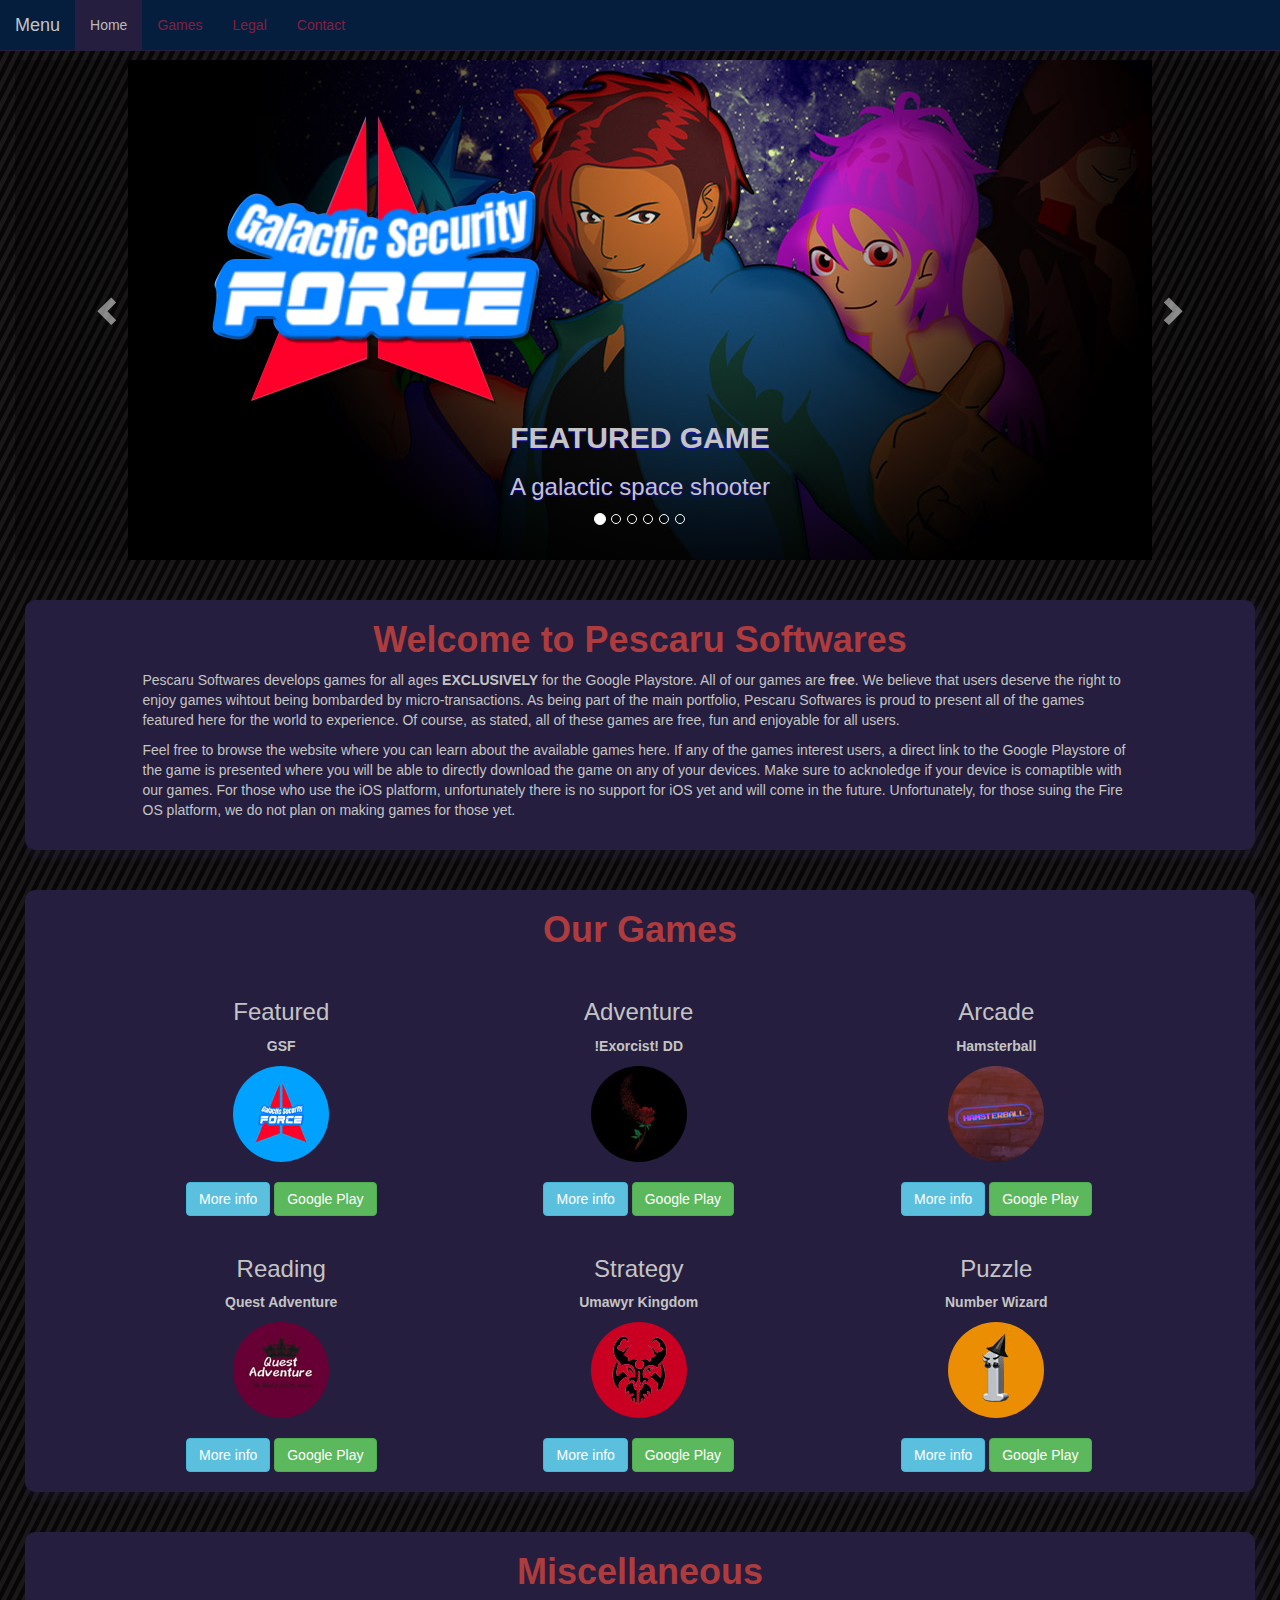
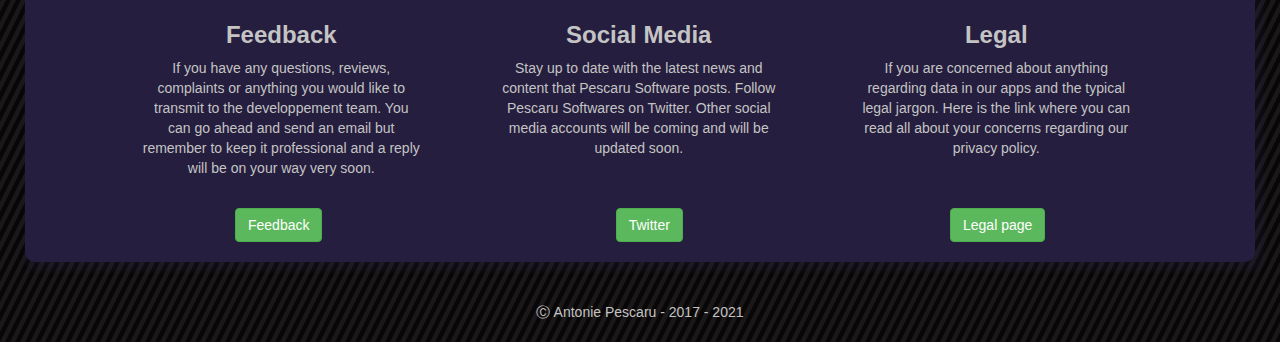
<file: index.html>
<!DOCTYPE html>
<html lang="en">
  <head>
    <meta charset="UTF-8">
	<meta http-equiv="X-UA-Compatible" content="IE=edge">
	<meta name="viewport" content="width=device-width, initial-scale=1">
    <title>Pescaru Softwares</title>
    <link rel="shortcut icon" href="images/favicon.ico"/>
    <!-- Bootstrap -->
	<link href="css/bootstrap.css" rel="stylesheet">

	  
	<!-- GOOGLE ADS BEGIN -->
	<script async src="https://pagead2.googlesyndication.com/pagead/js/adsbygoogle.js"></script>
	<script>
     (adsbygoogle = window.adsbygoogle || []).push({
          google_ad_client: "ca-pub-5476062619264319",
          enable_page_level_ads: true
     });
</script>
	<!-- GOOGLE ADS END -->

	<!-- HTML5 shim and Respond.js for IE8 support of HTML5 elements and media queries -->
	<!-- WARNING: Respond.js doesn't work if you view the page via file:// -->
	<!--[if lt IE 9]>
		  <script src="https://oss.maxcdn.com/html5shiv/3.7.2/html5shiv.min.js"></script>
		  <script src="https://oss.maxcdn.com/respond/1.4.2/respond.min.js"></script>
	<![endif]-->
  <!--The following script tag downloads a font from the Adobe Edge Web Fonts server for use within the web page. We recommend that you do not modify it.-->

  </head>
	<body>
<!-- INFOLINKS START -->  
		<script type="text/javascript">
var infolinks_pid = 3116219;
var infolinks_wsid = 0;
</script>
		<script type="text/javascript" src="http://resources.infolinks.com/js/infolinks_main.js"></script>
<!-- INFOLINKS END -->
		<div id="wrapper">

  			<div class="container-fluid" role="contentinfo">
 <!--START OF NAVBAR--> 	    
 				<div class="container-fluid">

   	  <nav class="navbar navbar-default navbar-fixed-top" role="navigation">
    	  <div class="container-fluid">
    	    <!-- Brand and toggle get grouped for better mobile display -->
    	    <div class="navbar-header">
    	      <button type="button" class="navbar-toggle collapsed" data-toggle="collapse" data-target="#defaultNavbar1"><span class="sr-only">Toggle navigation</span><span class="icon-bar"></span><span class="icon-bar"></span><span class="icon-bar"></span></button>
    	      <a class="navbar-brand" href="#"> Menu</a></div>
    	    <!-- Collect the nav links, forms, and other content for toggling -->
    	    <div class="collapse navbar-collapse" id="defaultNavbar1">
    	      <ul class="nav navbar-nav">
    	        <li class="active"><a href="#">Home<span class="sr-only">(current)</span></a></li>
    	        <li><a href="pages/games.html">Games</a></li>
                <li><a href="pages/legal.html">Legal</a></li>
                <li><a href="pages/contact.html">Contact</a></li>
  	        </ul>
  	      </div>
    	    <!-- /.navbar-collapse -->
  	    </div>
    	  <!-- /.container-fluid -->
  	  </nav>
    </div>
<!--END OF NAVBAR-->    
    <hr>
	  <hr>
<!--CAROUSEL START-->  	
				<div id="carousel1" class="carousel slide" data-ride="carousel">
  	  <ol class="carousel-indicators">
  	    <li data-target="#carousel1" data-slide-to="0" class="active"></li>
        <li data-target="#carousel1" data-slide-to="1"></li>
  	    <li data-target="#carousel1" data-slide-to="2"></li>
  	    <li data-target="#carousel1" data-slide-to="3"></li>
        <li data-target="#carousel1" data-slide-to="4"></li>
		<li data-target="#carousel1" data-slide-to="5"></li>
      </ol>
  	  <div class="carousel-inner" role="listbox">
		  
		  <div class="item active"><img src="images/carousel/carousel6.jpg" alt="Featured slide image" class="center-block"/>
  	      <div class="carousel-caption">
  	        <h2><strong>FEATURED GAME</strong></h2>
			  <h3>A galactic space shooter</h3>
          </div>
      </div>
		  
      	<div class="item"><img src="images/carousel/carousel5.jpg" alt="First slide image" class="center-block"/>
  	      <div class="carousel-caption">
  	        <h2><strong>!Excorcist! Devil's Dance</strong></h2>
  	        <h3>A rogue-like 2D sidescroller</h3>
          </div>
      </div>
  	    <div class="item"><img src="images/carousel/carousel4.jpg" alt="Second slide image" class="center-block"/>
  	      <div class="carousel-caption">
  	        <h2><strong>Hamsterball</strong></h2>
  	        <h3>Help the gerbil destroy blocks</h3>
          </div>
        </div>
  	    <div class="item"><img src="images/carousel/carousel3.jpg" alt="Third slide image" class="center-block"/>
  	      <div class="carousel-caption">
  	        <h2><strong>Umawyr Kingdom</strong></h2>
  	        <h3>Help the humans defend against the invading trolls</h3>
          </div>
        </div>
  	    <div class="item"><img src="images/carousel/carousel2.jpg" alt="Fourth slide image" class="center-block"/>
  	      <div class="carousel-caption">
  	        <h2><strong>Quest Adventure</strong></h2>
  	        <h3>A classic text reading adventure</h3>
          </div>
        </div>
        <div class="item"><img src="images/carousel/carousel1.jpg" alt="Fifth slide image" class="center-block"/>
  	      <div class="carousel-caption">
  	        <h2><strong>Number Wizard</strong></h2>
  	        <h3>A number guessing game</h3>
          </div>
      </div>
  	  <a class="left carousel-control" href="#carousel1" role="button" data-slide="prev"><span class="glyphicon glyphicon-chevron-left" aria-hidden="true"></span><span class="sr-only">Previous</span></a><a class="right carousel-control" href="#carousel1" role="button" data-slide="next"><span class="glyphicon glyphicon-chevron-right" aria-hidden="true"></span><span class="sr-only">Next</span></a></div>
<!-- jQuery (necessary for Bootstrap's JavaScript plugins) --> 
	
    </div>
<!--CAROUSEL END-->    
   <hr>
   
<!--WEBSITE DESCRIPTION-->        
				<div class="row">
      <div class="col-sm-offset-1 col-sm-10">
		  
      <h1 align="center"><strong>Welcome to Pescaru Softwares</strong></h1>
		  
      <p>Pescaru Softwares develops games for all ages <strong>EXCLUSIVELY</strong> for the Google Playstore. All of our games are <strong>free</strong>. We believe that users deserve the right to enjoy games wihtout being bombarded by micro-transactions. As being part of the main portfolio, Pescaru Softwares is proud to present all of the games featured here for the world to experience. Of course, as stated, all of these games are free, fun and enjoyable for all users.</p>
      <p>Feel free to browse the website where you can learn about the available games here. If any of the games interest users, a direct link to the Google Playstore of the game is presented where you will be able to directly download the game on any of your devices. Make sure to acknoledge if your device is comaptible with our games. For those who use the iOS platform, unfortunately there is no support for iOS yet and will come in the future. Unfortunately, for those suing the Fire OS platform, we do not plan on making games for those yet.</p>
      	<br>
      </div>
    </div>
<!--END OF WEBSITE DESCRIPTION-->    
    <hr>
   <!--FEATURED GAMES COLUMN--> 
				<div class="row">
    <h1 align="center"><strong>Our Games</strong></h1>
    <br>     
		<div class="col-lg-3 col-md-offset-1 col-sm-3">
      
      <h3 align="center">Featured</h3>
      <p align="center"><strong>GSF</strong></p>
      <img  src= "images/featured_icons/gsf_icon.jpg" class="img-circle img-responsive center-block" alt="Placeholder image">
            
            <br>
            <center style="text-align: center">
        		<a href="pages/games.html">
        	<button type="button" class="btn btn-info ">More info</button>
        	</a>
            	<a href="https://play.google.com/store/apps/details?id=com.tamaraine.AceOfSpace&hl=en" target="_blank">
            <button style="align-content:center" type="button" class="btn btn-success">Google Play</button>
            </a>
            </center>
          <br>
      </div>
      
		<div class="col-lg-3 col-sm-3">
    	<h3 align="center">Adventure</h3>
      <p align="center"><strong>!Exorcist! DD</strong></p>
          
        	<img  src= "images/featured_icons/edd_icon.jpg" class="img-circle img-responsive center-block" alt="Placeholder image">
            
            <br>
            
            <center style="text-align: center">
        	<a href="pages/games.html">
        	<button type="button" class="btn btn-info ">More info</button>
        	</a>
            <a href="https://play.google.com/store/apps/details?id=com.tamaraine.wulfgaming&hl=en" target="_blank">
            <button style="align-content:center" type="button" class="btn btn-success">Google Play</button>
            </a>
            </center>
         <br>
    </div>
    
		<div class="col-lg-3 col-sm-3">
    	<h3 align="center">Arcade</h3>
      	<p align="center"><strong>Hamsterball</strong></p>
          
        <img  src= "images/featured_icons/hamsterball_icon.jpg" class="img-circle img-responsive center-block" alt="Placeholder image">
            
       	<br>
            
        <center style="text-align: center">
        	<a href="pages/games.html">
        	<button type="button" class="btn btn-info ">More info</button>
        	</a>
            <a href="https://play.google.com/store/apps/details?id=com.tamaraine.BrickBreaker&hl=en" target="_blank">
            <button style="align-content:center" type="button" class="btn btn-success">Google Play</button>
            </a>
       	 </center>
         <br>
    </div>
    
    	<div class="col-lg-3 col-sm-3 col-md-offset-1">
    	<h3 align="center">Reading</h3>
      	<p align="center"><strong>Quest Adventure</strong></p>
          
        <img  src= "images/featured_icons/questadv_icon.jpg" class="img-circle img-responsive center-block" alt="Placeholder image">
            
       	<br>
            
        <center style="text-align: center">
        	<a href="pages/games.html">
        	<button type="button" class="btn btn-info ">More info</button>
        	</a>
            <a href="https://play.google.com/store/apps/details?id=com.TaMaraine.TextAdventure&hl=en" target="_blank">
            <button style="align-content:center" type="button" class="btn btn-success">Google Play</button>
            </a>
       	 </center>
         <br>
    </div>
    
    	<div class="col-lg-3 col-sm-3">
    	<h3 align="center">Strategy</h3>
      	<p align="center"><strong>Umawyr Kingdom</strong></p>
          
        <img  src= "images/featured_icons/umawyr_icon.jpg" class="img-circle img-responsive center-block" alt="Placeholder image">
            
       	<br>
            
        <center style="text-align: center">
        	<a href="pages/games.html">
        	<button type="button" class="btn btn-info ">More info</button>
        	</a>
            <a href="https://play.google.com/store/apps/details?id=com.tamaraine.UmawyrKingdom&hl=en" target="_blank">
            <button style="align-content:center" type="button" class="btn btn-success">Google Play</button>
            </a>
       	 </center>
         <br>
    </div>
    
    	<div class="col-lg-3 col-sm-3">
    	<h3 align="center">Puzzle</h3>
      	<p align="center"><strong>Number Wizard</strong></p>
          
        <img  src= "images/featured_icons/numberwiz_icon.jpg" class="img-circle img-responsive center-block" alt="Placeholder image">
            
       	<br>
            
        <center style="text-align: center">
        	<a href="pages/games.html">
        	<button type="button" class="btn btn-info ">More info</button>
        	</a>
            <a href="https://play.google.com/store/apps/details?id=com.tamaraine.NumberWizard&hl=en" target="_blank">
            <button style="align-content:center" type="button" class="btn btn-success">Google Play</button>
            </a>
       	 </center>
         <br>
    </div>
    
    </div> 
<!--END OF FEATURED GAMES-->
	<hr>
<!--START OF MISCELANEIOUS-->
				<div class="row">
					<h1 align="center"><strong>Miscellaneous</strong></h1>
    				<div class="col-sm-3 col-md-offset-1">
    
      				<h3 align="center"><strong>Feedback</strong></h3>
        
        			<p align="center">
        				If you have any questions, reviews, complaints or anything you would like to transmit to the developpement team. You can go ahead and send an email but remember to keep it professional and a reply will be on your way very soon.
					</p>  
        			<br>
					<div class="col-md-offset-4 col-sm-offset-3 col-xs-offset-5">
		 				<a href="mailto:68.pierre.pescaru@gmail.com">
        					<button style="align-content: center" type="button" class="btn btn-success">Feedback</button>
						</a>
					</div>
					<br>
      			</div>
		
		
					<div class="col-sm-3">
  						<h3 align="center"><strong>Social Media</strong></h3>
    				  	<p align="center">
        					Stay up to date with the latest news and content that Pescaru Software posts. Follow Pescaru Softwares on Twitter. Other social media accounts will be coming and will be updated soon.
        				</p>
        				<br>
        				<br>
					<div class="col-md-offset-5 col-sm-offset-4 col-xs-offset-5">
						<a href="https://twitter.com/PescaruSoftware" target="_blank">
        		<button style="align-content: center" type="button" class="btn btn-success">Twitter</button>
			</a>
		</div>
		<br>
  </div>
    
    
    
    
    	<div class="col-sm-3">
    
      	<h3 align="center"><strong>Legal</strong></h3>
        
        <p align="center">
        If you are concerned about anything regarding data in our apps and the typical legal jargon. Here is the link where you can read all about your concerns regarding our privacy policy.
        </p>
        <br>
		<br>
        <div class="col-md-offset-4 col-sm-offset-2 col-xs-offset-5">
		 	<a href="pages/legal.html">
        		<button style="align-content: center" type="button" class="btn btn-success">Legal page</button>
			</a>
		</div>
        <br>
      </div>
        
    </div>
<!--END OF MISCELANEOUS-->
</div>
    
    <hr>
    
<!--FOOTER START-->    
    <footer align="center">	&#9400; Antonie Pescaru - 2017 - 2021</footer>
<!--FOOTER END-->
	<br>
  </div>
		
  <script src="js/jquery-1.11.2.min.js"></script>

	<!-- Include all compiled plugins (below), or include individual files as needed --> 
  <script src="js/bootstrap.js"></script>
  
</body>
</html>
</file>
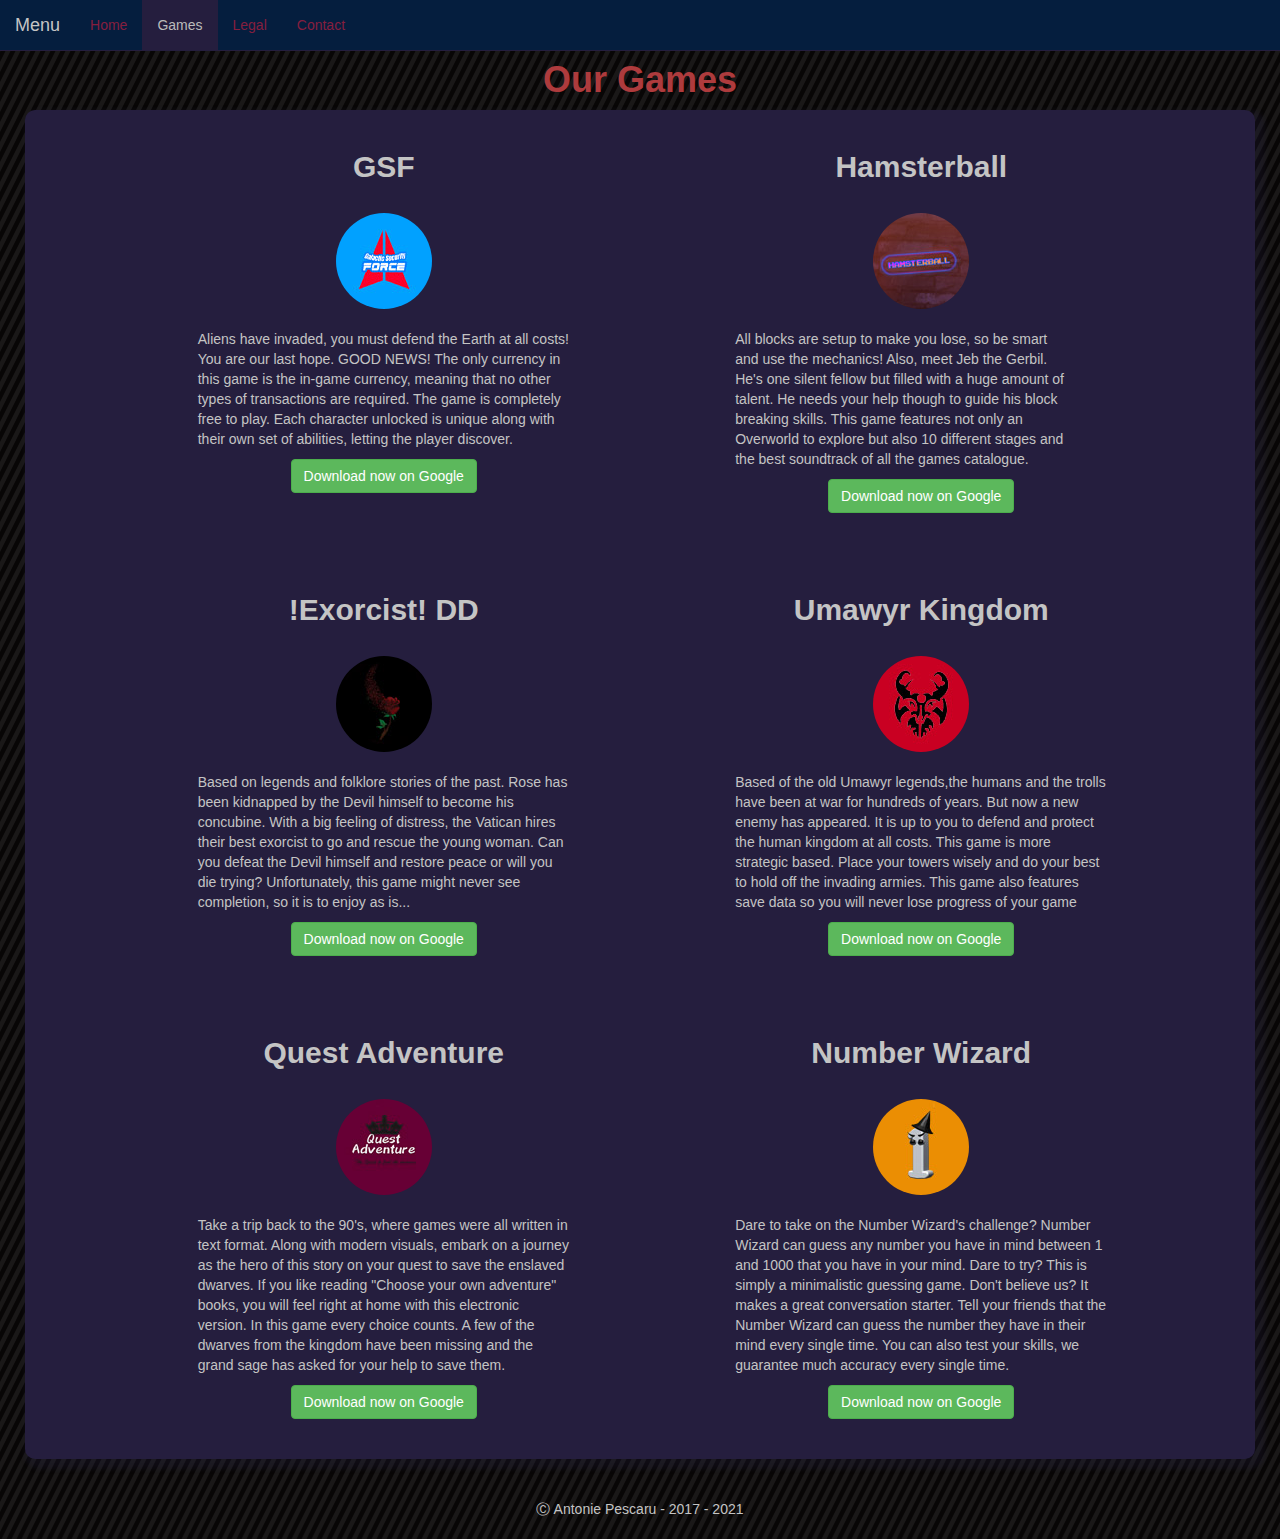
<file: pages/games.html>
<!DOCTYPE html>
<html lang="en">
  <head>
    <meta charset="UTF-8">
	<meta http-equiv="X-UA-Compatible" content="IE=edge">
	<meta name="viewport" content="width=device-width, initial-scale=1">
    <title>Games</title>
    <link rel="shortcut icon" href="../images/favicon.ico"/>
    <!-- Bootstrap -->
	<link href="../css/bootstrap.css" rel="stylesheet">

	  <!-- GOOGLE ADS BEGIN -->
	<script async src="https://pagead2.googlesyndication.com/pagead/js/adsbygoogle.js"></script>
	<script>
     (adsbygoogle = window.adsbygoogle || []).push({
          google_ad_client: "ca-pub-5476062619264319",
          enable_page_level_ads: true
     });
</script>
	<!-- GOOGLE ADS END -->
	  
	<!-- HTML5 shim and Respond.js for IE8 support of HTML5 elements and media queries -->
	<!-- WARNING: Respond.js doesn't work if you view the page via file:// -->
	<!--[if lt IE 9]>
		  <script src="https://oss.maxcdn.com/html5shiv/3.7.2/html5shiv.min.js"></script>
		  <script src="https://oss.maxcdn.com/respond/1.4.2/respond.min.js"></script>
		<![endif]-->
  </head>
  <body>
  
  <script type="text/javascript">
var infolinks_pid = 3116219;
var infolinks_wsid = 0;
</script>
<script type="text/javascript" src="http://resources.infolinks.com/js/infolinks_main.js"></script>

<div id="wrapper">
  
  	<div class="container-fluid"> 
		<!--START OF NAVBAR--> 	    
 				<div class="container-fluid">

   	  <nav class="navbar navbar-default navbar-fixed-top" role="navigation">
    	  <div class="container-fluid">
    	    <!-- Brand and toggle get grouped for better mobile display -->
    	    <div class="navbar-header">
    	      <button type="button" class="navbar-toggle collapsed" data-toggle="collapse" data-target="#defaultNavbar1"><span class="sr-only">Toggle navigation</span><span class="icon-bar"></span><span class="icon-bar"></span><span class="icon-bar"></span></button>
    	      <a class="navbar-brand" href="#"> Menu</a></div>
    	    <!-- Collect the nav links, forms, and other content for toggling -->
    	    <div class="collapse navbar-collapse" id="defaultNavbar1">
    	      <ul class="nav navbar-nav">
    	        <li><a href="../index.html">Home<span class="sr-only">(current)</span></a></li>
    	        <li class="active"><a href="#">Games</a></li>
                <li><a href="legal.html">Legal</a></li>
                <li><a href="legal.html">Contact</a></li>
  	        </ul>
  	      </div>
    	    <!-- /.navbar-collapse -->
  	    </div>
    	  <!-- /.container-fluid -->
  	  </nav>
    </div>
<!--END OF NAVBAR-->
		<hr>
		<hr>
<h1 align="center"><strong>Our Games</strong></h1>
<!--GAME SECTION START-->
<div class="row">

<!-- SIXTH GAME DESCIPTION -->
   	<div class="col-lg-offset-0 col-lg-3 col-sm-5 col-md-5 col-md-offset-1">
		<br>
          <h2 class="text-center"><strong>GSF</strong></h2>
		<br>
        <img src="../images/featured_icons/gsf_icon.jpg" alt="" width="96" height="96" class="img-circle center-block"/>
		<div>
			<br>
		  <p class="col-md-10 col-md-offset-1">Aliens have invaded, you must defend the Earth at all costs! You are our last hope. GOOD NEWS! The only currency in this game is the in-game currency, meaning that no other types of transactions are required. The game is completely free to play. Each character unlocked is unique along with their own set of abilities, letting the player discover.</p>
			<a href="https://play.google.com/store/apps/details?id=com.tamaraine.AceOfSpace&hl=en" style="text-decoration: none" target="_blank">
            <button style="align-content:center" type="button" class="btn btn-success center-block">Download now on Google</button>
            </a>
<br>
		</div>
<br>
    </div>
<!-- SIXTH GAME DESCIPTION END -->
	
<!-- FIFTH GAME DESCIPTION -->
   	<div class="col-lg-offset-0 col-lg-3 col-sm-5 col-md-5 col-md-offset-0">
		<br>
          <h2 class="text-center"><strong>Hamsterball</strong></h2>
		<br>
        <img src="../images/featured_icons/hamsterball_icon.jpg" alt="" width="96" height="96" class="img-circle center-block"/>
		<div>
			<br>
		  <p class="col-md-offset-1 col-md-9">All blocks are setup to make you lose, so be smart and use the mechanics! Also, meet Jeb the Gerbil. He's one silent fellow but filled with a huge amount of talent. He needs your help though to guide his block breaking skills. This game features not only an Overworld to explore but also 10 different stages and the best soundtrack of all the games catalogue.</p>
			
			<a href="https://play.google.com/store/apps/details?id=com.tamaraine.BrickBreaker&hl=en" style="text-decoration: none" target="_blank">
		<button style="align-content:center" type="button" class="btn btn-success center-block">Download now on Google</button>
		</a>
		  <br>
		</div>
	    <br>
    </div>
<!-- FIFTH GAME DESCIPTION END -->
	
<!-- FOURTH GAME DESCIPTION -->
   	<div class="col-lg-offset-0 col-lg-3 col-sm-5 col-md-offset-1 col-md-5">
		<br>
          <h2 class="text-center"><strong>!Exorcist! DD</strong></h2>
		<br>
        <img src="../images/featured_icons/edd_icon.jpg" alt="" width="96" height="96" class="img-circle center-block"/>
		<div>
			<br>
			<p class="col-md-offset-1 col-md-10">Based on legends and folklore stories of the past. Rose has been kidnapped by the Devil himself to become his concubine. With a big feeling of distress, the Vatican hires their best exorcist to go and rescue the young woman. Can you defeat the Devil himself and restore peace or will you die trying? Unfortunately, this game might never see completion, so it is to enjoy as is...</p>
			
			<a href="https://play.google.com/store/apps/details?id=com.tamaraine.wulfgaming&hl=en" style="text-decoration: none" target="_blank">
		<button style="align-content:center" type="button" class="btn btn-success center-block">Download now on Google</button>
		</a>
			<br>
			
		</div>
	    <br>
    </div>
<!-- FOURTH GAME DESCIPTION END -->	
	
<!-- THIRD GAME DESCIPTION -->
   	<div class="col-lg-offset-0 col-lg-3 col-sm-5 col-md-5 col-md-offset-0">
		<br>
          <h2 class="text-center"><strong>Umawyr Kingdom</strong></h2>
		<br>
        <img src="../images/featured_icons/umawyr_icon.jpg" alt="" width="96" height="96" class="img-circle center-block"/>
		<div>
			<br>
			<p class="col-md-offset-1 col-md-10"> Based of the old Umawyr legends,the humans and the trolls have been at war for hundreds of years. But now a new enemy has appeared. It is up to you to defend and protect the human kingdom at all costs. This game is more strategic based. Place your towers wisely and do your best to hold off the invading armies. This game also features save data so you will never lose progress of your game</p>
			
			<a href="https://play.google.com/store/apps/details?id=com.tamaraine.UmawyrKingdom&hl=en" style="text-decoration: none" target="_blank">
		<button style="align-content:center" type="button" class="btn btn-success center-block">Download now on Google</button>
		</a>
			<br>
		</div>
		<br>
    </div>
<!-- THIRD GAME DESCIPTION END -->
	
<!-- SECOND GAME DESCIPTION -->
   	<div class="col-lg-offset-0 col-lg-3 col-sm-5 col-md-offset-1 col-md-5">
		<br>
        <h2 class="text-center"><strong>Quest Adventure</strong></h2>
		<br>
        <img src="../images/featured_icons/questadv_icon.jpg" alt="" width="96" height="96" class="img-circle center-block"/>
		<div>
			<br>
		  <p class="col-md-offset-1 col-md-10">Take a trip back to the 90's, where games were all written in text format. Along with modern visuals, embark on a journey as the hero of this story on your quest to save the enslaved dwarves. If you like reading "Choose your own adventure" books, you will feel right at home with this electronic version. In this game every choice counts. A few of the dwarves from the kingdom have been missing and the grand sage has asked for your help to save them.</p>
			<a href="https://play.google.com/store/apps/details?id=com.TaMaraine.TextAdventure&hl=en" style="text-decoration: none" target="_blank">
		<button style="align-content:center" type="button" class="btn btn-success center-block">Download now on Google</button>
		</a>
		  <br>
		</div>
		<br>
    </div>
<!-- SECOND GAME DESCIPTION END -->
	
<!-- FIRST GAME DESCIPTION -->
   	<div class="col-lg-offset-0 col-lg-3 col-sm-5 col-md-offset-0 col-md-5">
		<br>
          <h2 class="text-center"><strong>Number Wizard</strong></h2>
		<br>
        <img src="../images/featured_icons/numberwiz_icon.jpg" alt="" width="96" height="96" class="img-circle center-block"/>
		<div>
			<br>
			<p class="col-md-offset-1 col-md-10">Dare to take on the Number Wizard's challenge? Number Wizard can guess any number you have in mind between 1 and 1000 that you have in your mind. Dare to try? This is simply a minimalistic guessing game. Don't believe us? It makes a great conversation starter. Tell your friends that the Number Wizard can guess the number they have in their mind every single time. You can also test your skills, we guarantee much accuracy every single time.</p>
			
			<a href="https://play.google.com/store/apps/details?id=com.tamaraine.NumberWizard&hl=en" style="text-decoration: none" target="_blank">
		<button style="align-content:center" type="button" class="btn btn-success center-block">Download now on Google</button>
		</a>
			<br>
		</div>
		<br>
    </div>
<!-- FIRST GAME DESCIPTION END -->
	
	
      </div>
 <!--END OF NAVBAR-->
</div>

 <hr>
          <!--FOOTER START--> 
          <footer align="center">	
          	&#9400; Antonie Pescaru - 2017 - 2021
		</footer>
        <!--FOOTER END-->
    <br>
</div>
  <!-- jQuery (necessary for Bootstrap's JavaScript plugins) --> 
  <script src="../js/jquery-1.11.2.min.js"></script>

	<!-- Include all compiled plugins (below), or include individual files as needed --> 
  <script src="../js/bootstrap.js"></script>
    
  </body>
  
</html>
</file>
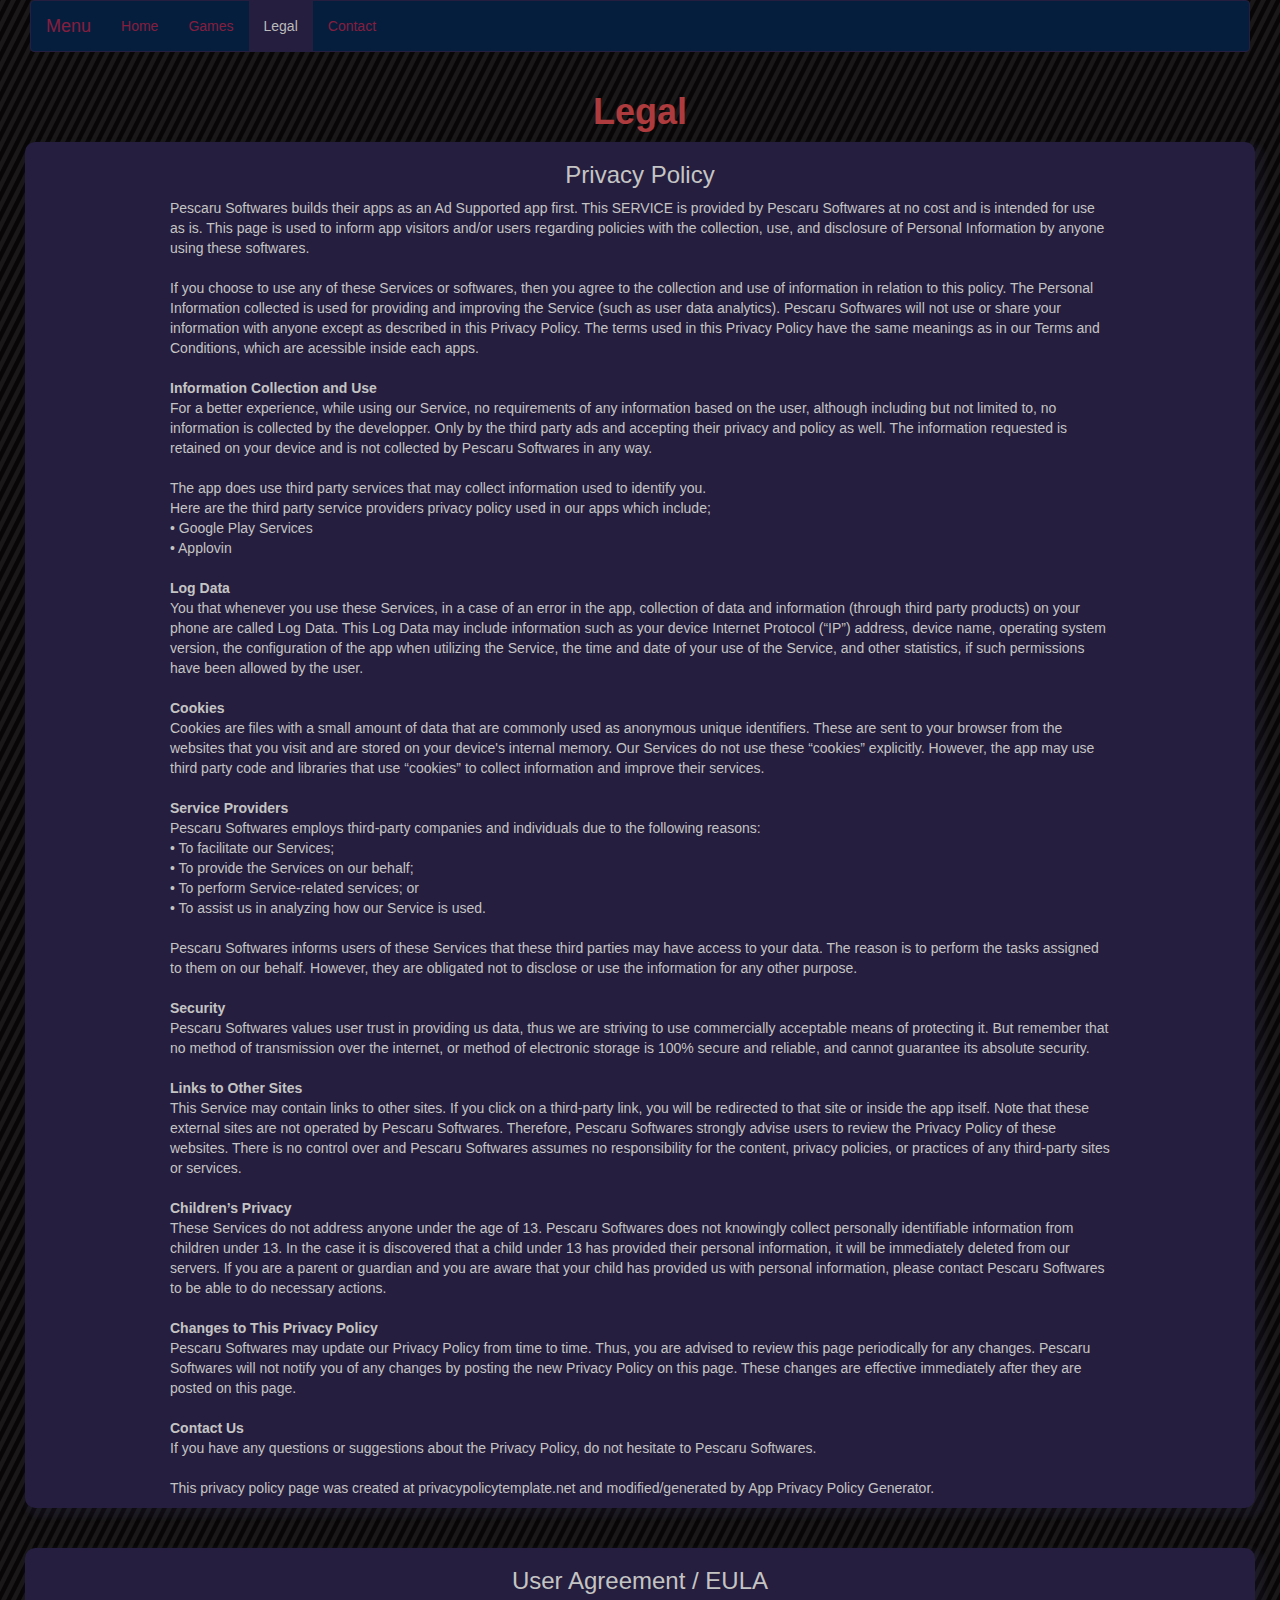
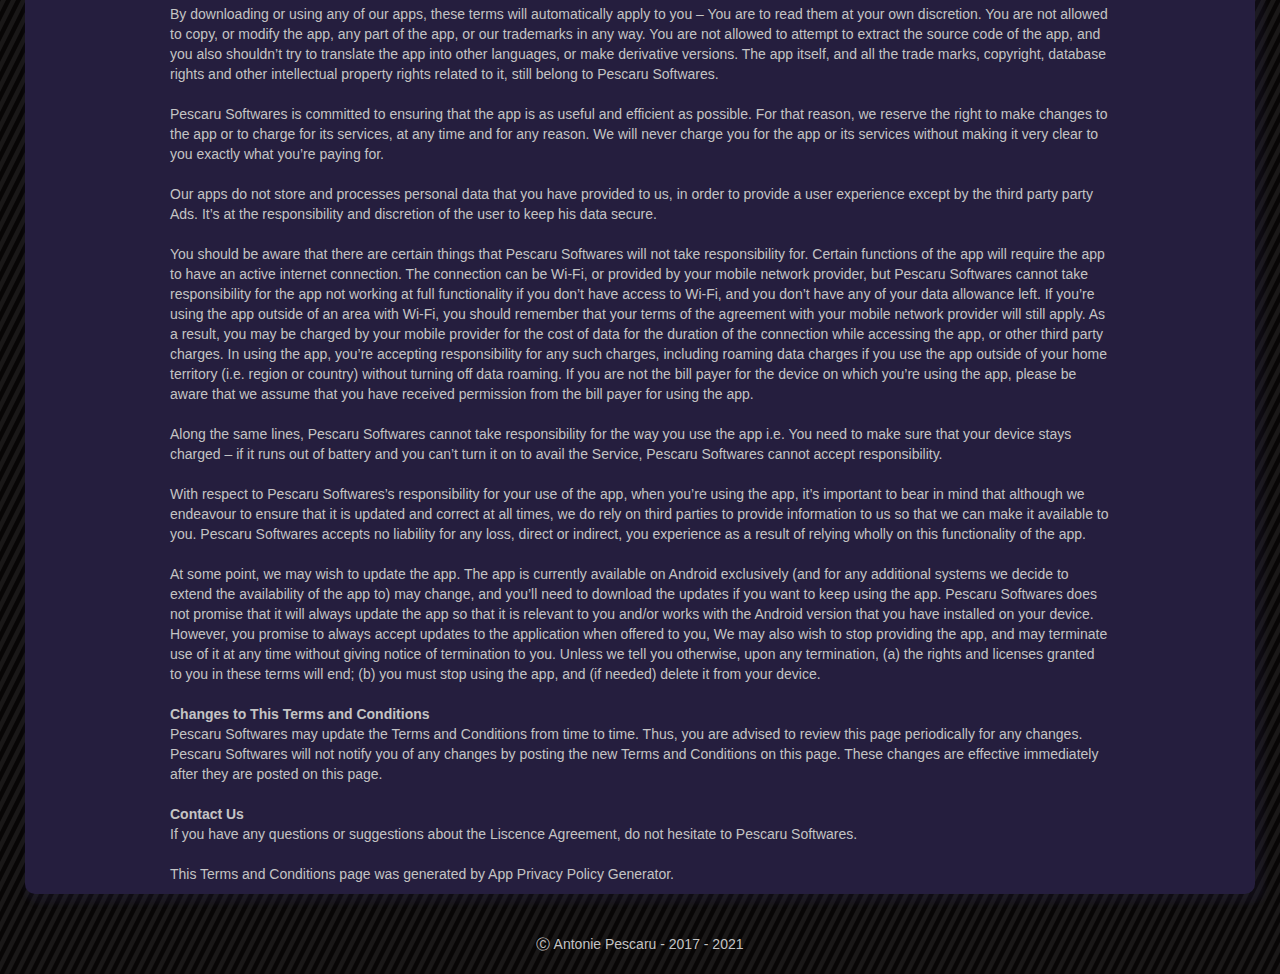
<file: pages/legal.html>
<!DOCTYPE html>
<html lang="en">
  <head>
    <meta charset="UTF-8">
	<meta http-equiv="X-UA-Compatible" content="IE=edge">
	<meta name="viewport" content="width=device-width, initial-scale=1">
    <title>Legal</title>
    <link rel="shortcut icon" href="../images/favicon.ico"/>
    <!-- Bootstrap -->
	<link href="../css/bootstrap.css" rel="stylesheet">
		
	  <!-- GOOGLE ADS BEGIN -->
	<script async src="https://pagead2.googlesyndication.com/pagead/js/adsbygoogle.js"></script>
	<script>
     (adsbygoogle = window.adsbygoogle || []).push({
          google_ad_client: "ca-pub-5476062619264319",
          enable_page_level_ads: true
     });
</script>
	<!-- GOOGLE ADS END -->
	  
	<!-- HTML5 shim and Respond.js for IE8 support of HTML5 elements and media queries -->
	<!-- WARNING: Respond.js doesn't work if you view the page via file:// -->
	<!--[if lt IE 9]>
		  <script src="https://oss.maxcdn.com/html5shiv/3.7.2/html5shiv.min.js"></script>
		  <script src="https://oss.maxcdn.com/respond/1.4.2/respond.min.js"></script>
		<![endif]-->
  </head>
  <body>
  
  <script type="text/javascript">
var infolinks_pid = 3116219;
var infolinks_wsid = 0;
</script>
<script type="text/javascript" src="http://resources.infolinks.com/js/infolinks_main.js"></script>

  <div id="wrapper">
  
  	<div class="container-fluid">
    
   	  <div class="container-fluid">
        	<nav class="navbar navbar-default">  
    <!-- Brand and toggle get grouped for better mobile display -->
   	<div class="navbar-header">
    		<button type="button" class="navbar-toggle collapsed" data-toggle="collapse" data-target="#defaultNavbar1"><span class="sr-only">Toggle navigation</span><span class="icon-bar"></span><span class="icon-bar"></span><span class="icon-bar"></span></button>
  			<a class="navbar-brand" href="../index.html">Menu</a></div>
    	    <!-- Collect the nav links, forms, and other content for toggling -->
    	    <div class="collapse navbar-collapse" id="defaultNavbar1">
    	      <ul class="nav navbar-nav">
    	        <li><a href="../index.html">Home</a></li>
    	        <li><a href="games.html">Games</a></li>
                <li class="active"><a href="#">Legal<span class="sr-only">(current)</span></a></li>
                <li><a href="contact.html">Contact</a></li>
  	        </ul>
  	      </div>
    	    <!-- /.navbar-collapse -->
    	  <!-- /.container-fluid -->
  			</nav>
      </div>
   
   <h1 align="center"><strong>Legal</strong></h1>
        
      <div class="row"> 
        	<h3 align="center">Privacy Policy</h3>
        <div class="container">
        	<p>
            	Pescaru Softwares builds their apps as an Ad Supported app first. This SERVICE is provided by Pescaru Softwares at no cost and is intended for use as is. This page is used to inform app visitors and/or users regarding policies with the collection, use, and disclosure of Personal Information by anyone using these softwares.<br />
                <br />
If you choose to use any of these Services or softwares, then you agree to the collection and use of information in relation to this policy. The Personal Information collected is used for providing and improving the Service (such as user data analytics). Pescaru Softwares will not use or share your information with anyone except as described in this Privacy Policy.
The terms used in this Privacy Policy have the same meanings as in our Terms and Conditions, which are acessible inside each apps.<br />
<br />
<strong>Information Collection and Use</strong><br/>
For a better experience, while using our Service, no requirements of any information based on the user, although including but not limited to, no information is collected by the developper. Only by the third party ads and accepting their privacy and policy as well. The information requested is retained on your device and is not collected by Pescaru Softwares in any way.<br/>
<br/>
The app does use third party services that may collect information used to identify you.<br/>
Here are the third party service providers privacy policy used in our apps which include;<br/>
•	Google Play Services<br/>
•	Applovin<br/>
<br/>
<strong>Log Data</strong><br/>
You that whenever you use these Services, in a case of an error in the app, collection of data and information (through third party products) on your phone are called Log Data. This Log Data may include information such as your device Internet Protocol (“IP”) address, device name, operating system version, the configuration of the app when utilizing the Service, the time and date of your use of the Service, and other statistics, if such permissions have been allowed by the user.<br/>
<br/>
<strong>Cookies</strong><br/>
Cookies are files with a small amount of data that are commonly used as anonymous unique identifiers. These are sent to your browser from the websites that you visit and are stored on your device's internal memory.
Our Services do not use these “cookies” explicitly. However, the app may use third party code and libraries that use “cookies” to collect information and improve their services.<br/>
<br/>
<strong>Service Providers</strong><br/>
Pescaru Softwares employs third-party companies and individuals due to the following reasons:<br/>
•	To facilitate our Services;<br/>
•	To provide the Services on our behalf;<br/>
•	To perform Service-related services; or<br/>
•	To assist us in analyzing how our Service is used.<br/>
<br/>
Pescaru Softwares informs users of these Services that these third parties may have access to your data. The reason is to perform the tasks assigned to them on our behalf. However, they are obligated not to disclose or use the information for any other purpose.<br/>
<br/>
<strong>Security</strong><br/>
Pescaru Softwares values user trust in providing us data, thus we are striving to use commercially acceptable means of protecting it. But remember that no method of transmission over the internet, or method of electronic storage is 100% secure and reliable, and cannot guarantee its absolute security.<br/>
<br/>
<strong>Links to Other Sites</strong><br/>
This Service may contain links to other sites. If you click on a third-party link, you will be redirected to that site or inside the app itself. Note that these external sites are not operated by Pescaru Softwares. Therefore, Pescaru Softwares strongly advise users to review the Privacy Policy of these websites. There is no control over and Pescaru Softwares assumes no responsibility for the content, privacy policies, or practices of any third-party sites or services.<br/>
<br/>
<strong>Children’s Privacy</strong><br/>
These Services do not address anyone under the age of 13. Pescaru Softwares does not knowingly collect personally identifiable information from children under 13. In the case it is discovered that a child under 13 has provided their personal information, it will be immediately deleted from our servers. If you are a parent or guardian and you are aware that your child has provided us with personal information, please contact Pescaru Softwares to be able to do necessary actions.<br/>
<br/>
<strong>Changes to This Privacy Policy</strong><br/>
Pescaru Softwares may update our Privacy Policy from time to time. Thus, you are advised to review this page periodically for any changes. Pescaru Softwares will not notify you of any changes by posting the new Privacy Policy on this page. These changes are effective immediately after they are posted on this page.<br/>
<br/>
<strong>Contact Us</strong><br/>
If you have any questions or suggestions about the Privacy Policy, do not hesitate to Pescaru Softwares.<br/>
<br/>
This privacy policy page was created at privacypolicytemplate.net and modified/generated by App Privacy Policy Generator.

            </p>
        </div>
      </div>
      
      <hr>
      <div class="row"> 
      	<div class="container">
        <h3 align="center">User Agreement / EULA</h3>
        	<p>
By downloading or using any of our apps, these terms will automatically apply to you – You are to read them at your own discretion. You are not allowed to copy, or modify the app, any part of the app, or our trademarks in any way. You are not allowed to attempt to extract the source code of the app, and you also shouldn’t try to translate the app into other languages, or make derivative versions. The app itself, and all the trade marks, copyright, database rights and other intellectual property rights related to it, still belong to Pescaru Softwares.<br/>
<br/>
Pescaru Softwares is committed to ensuring that the app is as useful and efficient as possible. For that reason, we reserve the right to make changes to the app or to charge for its services, at any time and for any reason. We will never charge you for the app or its services without making it very clear to you exactly what you’re paying for.<br/>
<br/>
Our apps do not store and processes personal data that you have provided to us, in order to provide a user experience except by the third party party Ads. It’s at the responsibility and discretion of the user to keep his data secure.<br/>
<br/>
You should be aware that there are certain things that Pescaru Softwares will not take responsibility for. Certain functions of the app will require the app to have an active internet connection. The connection can be Wi-Fi, or provided by your mobile network provider, but Pescaru Softwares cannot take responsibility for the app not working at full functionality if you don’t have access to Wi-Fi, and you don’t have any of your data allowance left.
If you’re using the app outside of an area with Wi-Fi, you should remember that your terms of the agreement with your mobile network provider will still apply. As a result, you may be charged by your mobile provider for the cost of data for the duration of the connection while accessing the app, or other third party charges. In using the app, you’re accepting responsibility for any such charges, including roaming data charges if you use the app outside of your home territory (i.e. region or country) without turning off data roaming. If you are not the bill payer for the device on which you’re using the app, please be aware that we assume that you have received permission from the bill payer for using the app.<br/>
<br/>
Along the same lines, Pescaru Softwares cannot take responsibility for the way you use the app i.e. You need to make sure that your device stays charged – if it runs out of battery and you can’t turn it on to avail the Service, Pescaru Softwares cannot accept responsibility.<br/>
<br/>
With respect to Pescaru Softwares’s responsibility for your use of the app, when you’re using the app, it’s important to bear in mind that although we endeavour to ensure that it is updated and correct at all times, we do rely on third parties to provide information to us so that we can make it available to you. Pescaru Softwares accepts no liability for any loss, direct or indirect, you experience as a result of relying wholly on this functionality of the app.<br/>
<br/>
At some point, we may wish to update the app. The app is currently available on Android exclusively (and for any additional systems we decide to extend the availability of the app to) may change, and you’ll need to download the updates if you want to keep using the app. Pescaru Softwares does not promise that it will always update the app so that it is relevant to you and/or works with the Android version that you have installed on your device. However, you promise to always accept updates to the application when offered to you, We may also wish to stop providing the app, and may terminate use of it at any time without giving notice of termination to you. Unless we tell you otherwise, upon any termination, (a) the rights and licenses granted to you in these terms will end; (b) you must stop using the app, and (if needed) delete it from your device.<br/>
<br/>
<strong>Changes to This Terms and Conditions</strong><br/>
Pescaru Softwares may update the Terms and Conditions from time to time. Thus, you are advised to review this page periodically for any changes. Pescaru Softwares will not notify you of any changes by posting the new Terms and Conditions on this page. These changes are effective immediately after they are posted on this page.<br/>
<br/>
<strong>Contact Us</strong><br/>
If you have any questions or suggestions about the Liscence Agreement, do not hesitate to Pescaru Softwares.<br/>
<br/>
This Terms and Conditions page was generated by App Privacy Policy Generator.

            </p>
      	</div>
      </div>
    </div>
    
          <hr>
          <!--FOOTER START--> 
          <footer align="center">	
          	&#9400; Antonie Pescaru - 2017 - 2021
		</footer>
        <!--FOOTER END-->
    <br>
  
	<!-- jQuery (necessary for Bootstrap's JavaScript plugins) --> 
	<script src="../js/jquery-1.11.2.min.js"></script>

	<!-- Include all compiled plugins (below), or include individual files as needed --> 
	<script src="../js/bootstrap.js"></script>
    </div>
  </body>
</html>
</file>
